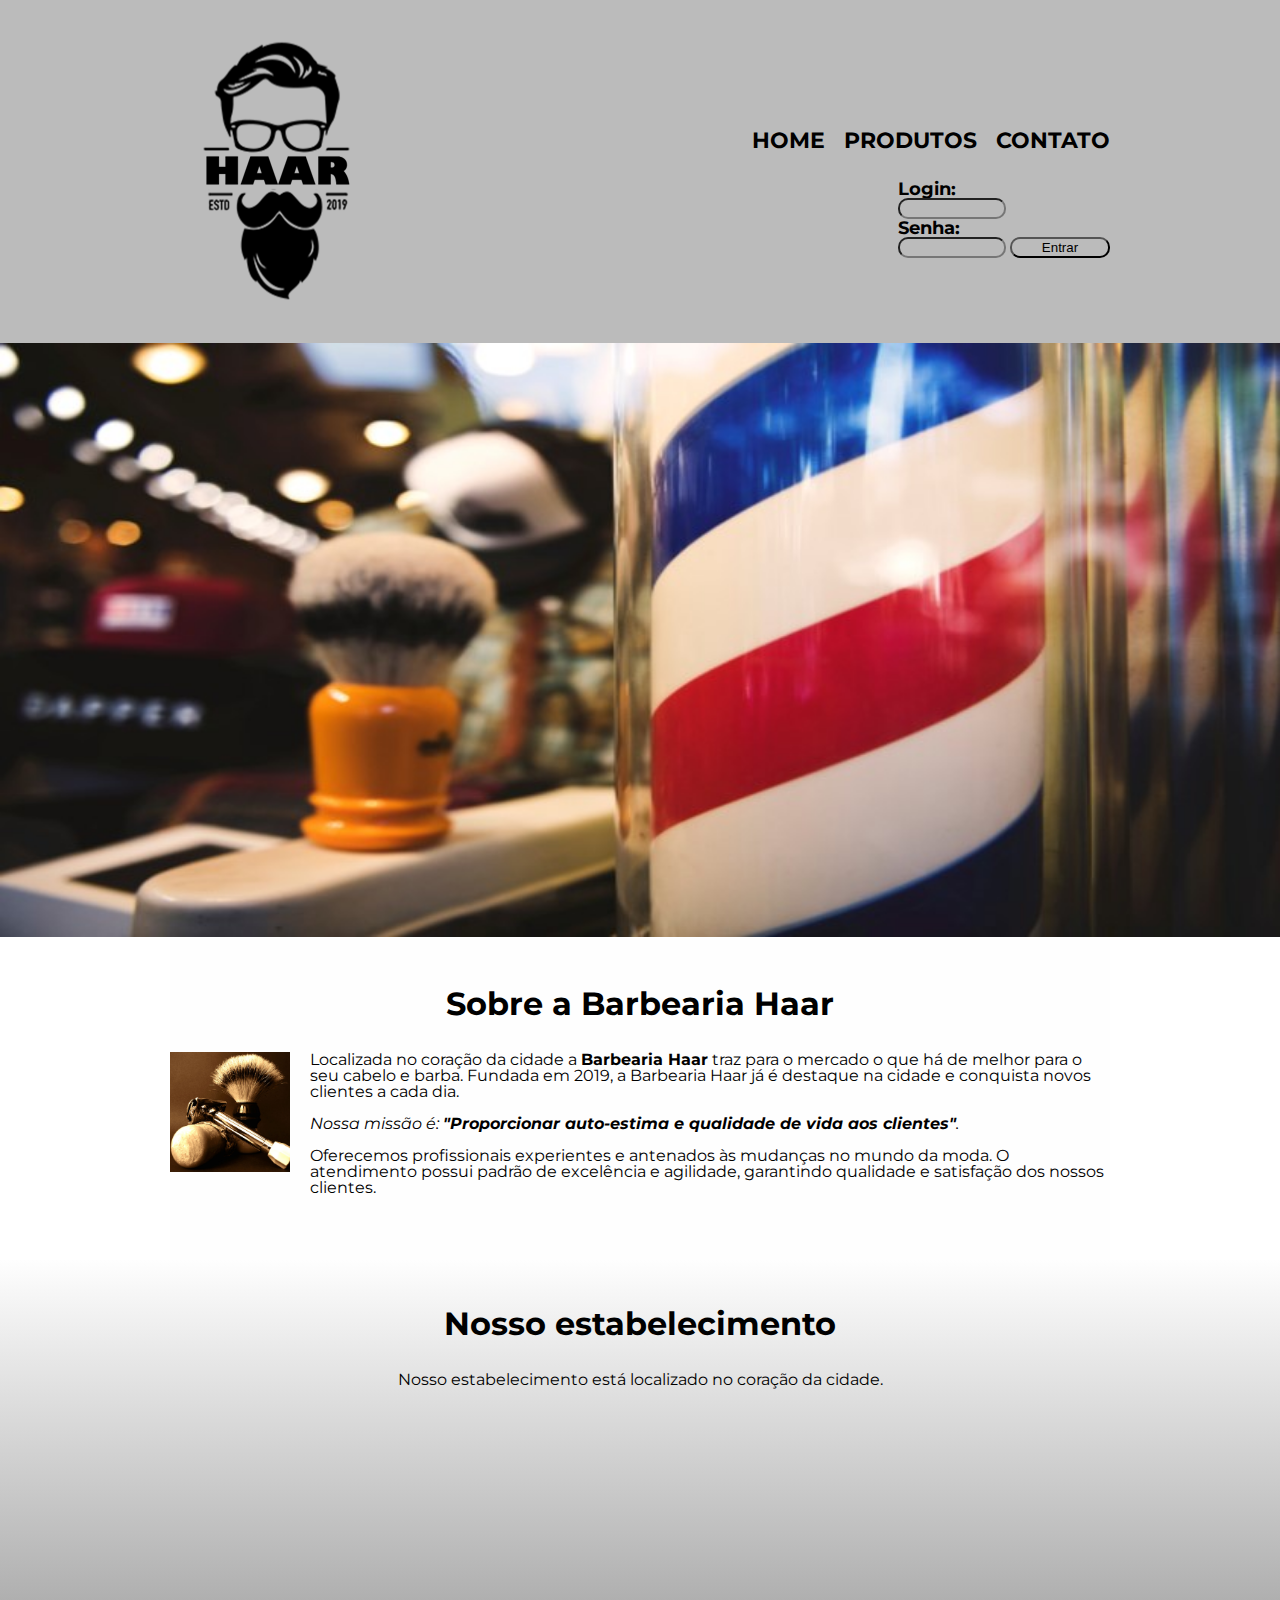
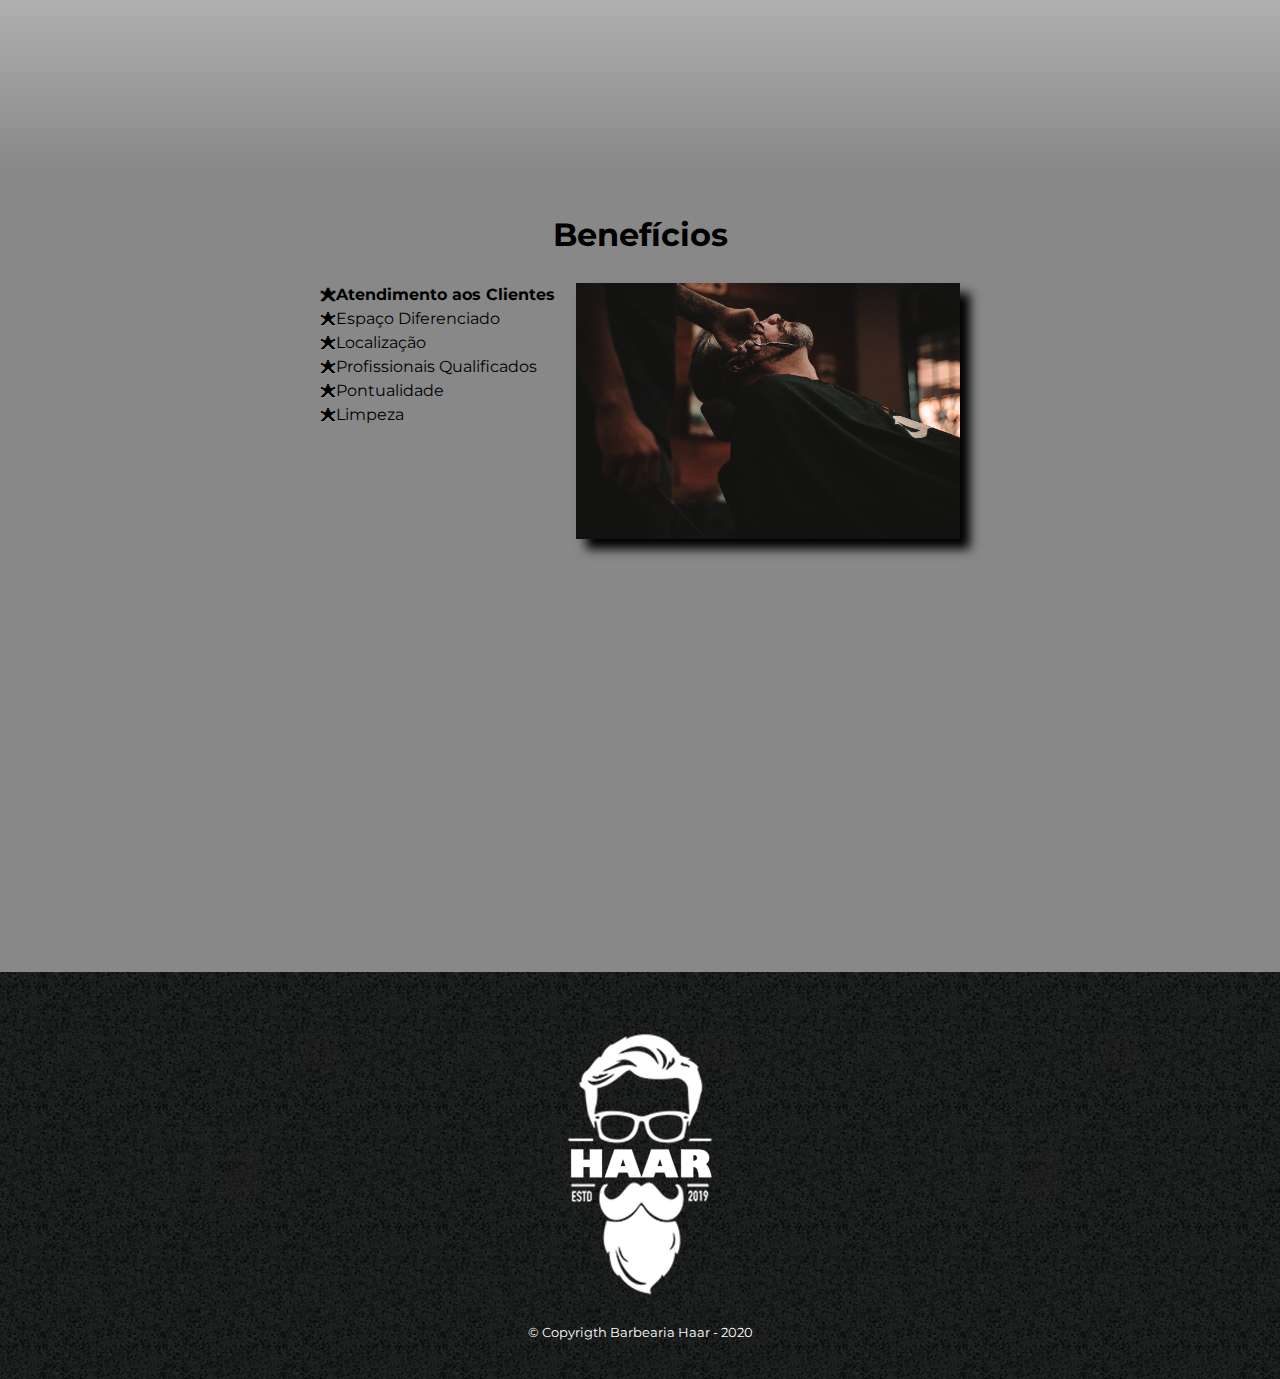
<file: index.html>
<!DOCTYPE html>
<html lang="pt-br">
	<head>
        <meta charset="UTF-8">
        <meta name="viewport" content="width=device-width">
        <title>Barbearia Haar</title>
        <link rel="stylesheet" href="reset.css">
        <link rel="stylesheet" href="style.css">
        <link href="https://fonts.googleapis.com/css2?family=Montserrat:wght@300;400;600;700;900&display=swap" rel="stylesheet">
	</head>

	<body>
        <header>
            <div class="caixa">
                <h1 id="logo"><img src="logo.png" alt=""></h1>
                <nav>
                    <ul>
                        <li><a href="index.html">Home</a></li>
                        <li><a href="produtos.html">Produtos</a></li>
                        <li><a href="contato.html">Contato</a></li>
                    </ul>
                </nav>
                <form id="login">
                    <h1 class="login">Login:</h1> 
                    <input type="text" name="Usuario" id="Usuario">
                    <h1 class="login">Senha:</h1>
                    <input type="password" name="Senha:" id="Senha"> 
                    <input type="submit" value="Entrar">
                </form>
            </div>
        </header>

        <img class="banner" src="barber.jpg">

        <main>
            <section class="principal">
                <h2 class="titulo-principal">Sobre a Barbearia Haar</h2>

                <img class="utensilios" src="utensilios.jpg" alt="Utensílios de barbeiro">

                <p>Localizada no coração da cidade a <strong>Barbearia Haar</strong> traz para o mercado o que há de melhor para o seu cabelo e barba. Fundada em 2019, a Barbearia Haar já é destaque na cidade e conquista novos clientes a cada dia.</p>

                <p id="missao"><em>Nossa missão é: <strong>"Proporcionar auto-estima e qualidade de vida aos clientes"</strong>.</em></p>

                <p>Oferecemos profissionais experientes e antenados às mudanças no mundo da moda. O atendimento possui padrão de excelência e agilidade, garantindo qualidade e satisfação dos nossos clientes.</p>   
            </section>

            <section class="mapa">
                <h3 class="titulo-principal">Nosso estabelecimento</h3>

                <p>Nosso estabelecimento está localizado no coração da cidade.</p>

                <div class="mapa-conteudo">
                    <iframe src="https://www.google.com/maps/embed?pb=!1m18!1m12!1m3!1d3671.6255532710516!2d-45.5796899!3d-23.0375169!2m3!1f0!2f0!3f0!3m2!1i1024!2i768!4f13.1!3m3!1m2!1s0x94ccf8ed628b4757%3A0x65641c38ea0424cc!2sEscola%20SENAI%20F%C3%A9lix%20Guisard!5e0!3m2!1spt-BR!2sbr!4v1601659256298!5m2!1spt-BR!2sbr" width="100%" height="300" frameborder="0" style="border:0;" allowfullscreen="" aria-hidden="false" tabindex="0"></iframe>
                </div>
            </section>

            <section class="beneficios">
                <h3 class="titulo-principal">Benefícios</h3>

                <div class="conteudo-beneficios">
                    <ul class="lista-beneficios">
                        <li class="itens">Atendimento aos Clientes</li>
                        <li class="itens">Espaço Diferenciado</li>
                        <li class="itens">Localização</li>
                        <li class="itens">Profissionais Qualificados</li>
                        <li class="itens">Pontualidade</li>
                        <li class="itens">Limpeza</li>
                    </ul><img class="imagem-beneficios" src="beneficios.jpg">
                </div>

                <div class="video"><iframe width="100%" height="315" src="https://www.youtube.com/embed/wcVVXUV0YUY" frameborder="0" allow="accelerometer; autoplay; encrypted-media; gyroscope; picture-in-picture" allowfullscreen></iframe></div>
            </section>
        </main>

        <footer>
            <img src="logo-branco.png" alt="logo">
            <p class="copyrigth">&copy; Copyrigth Barbearia Haar - 2020</p>
        </footer>
    </body>
</html>
</file>
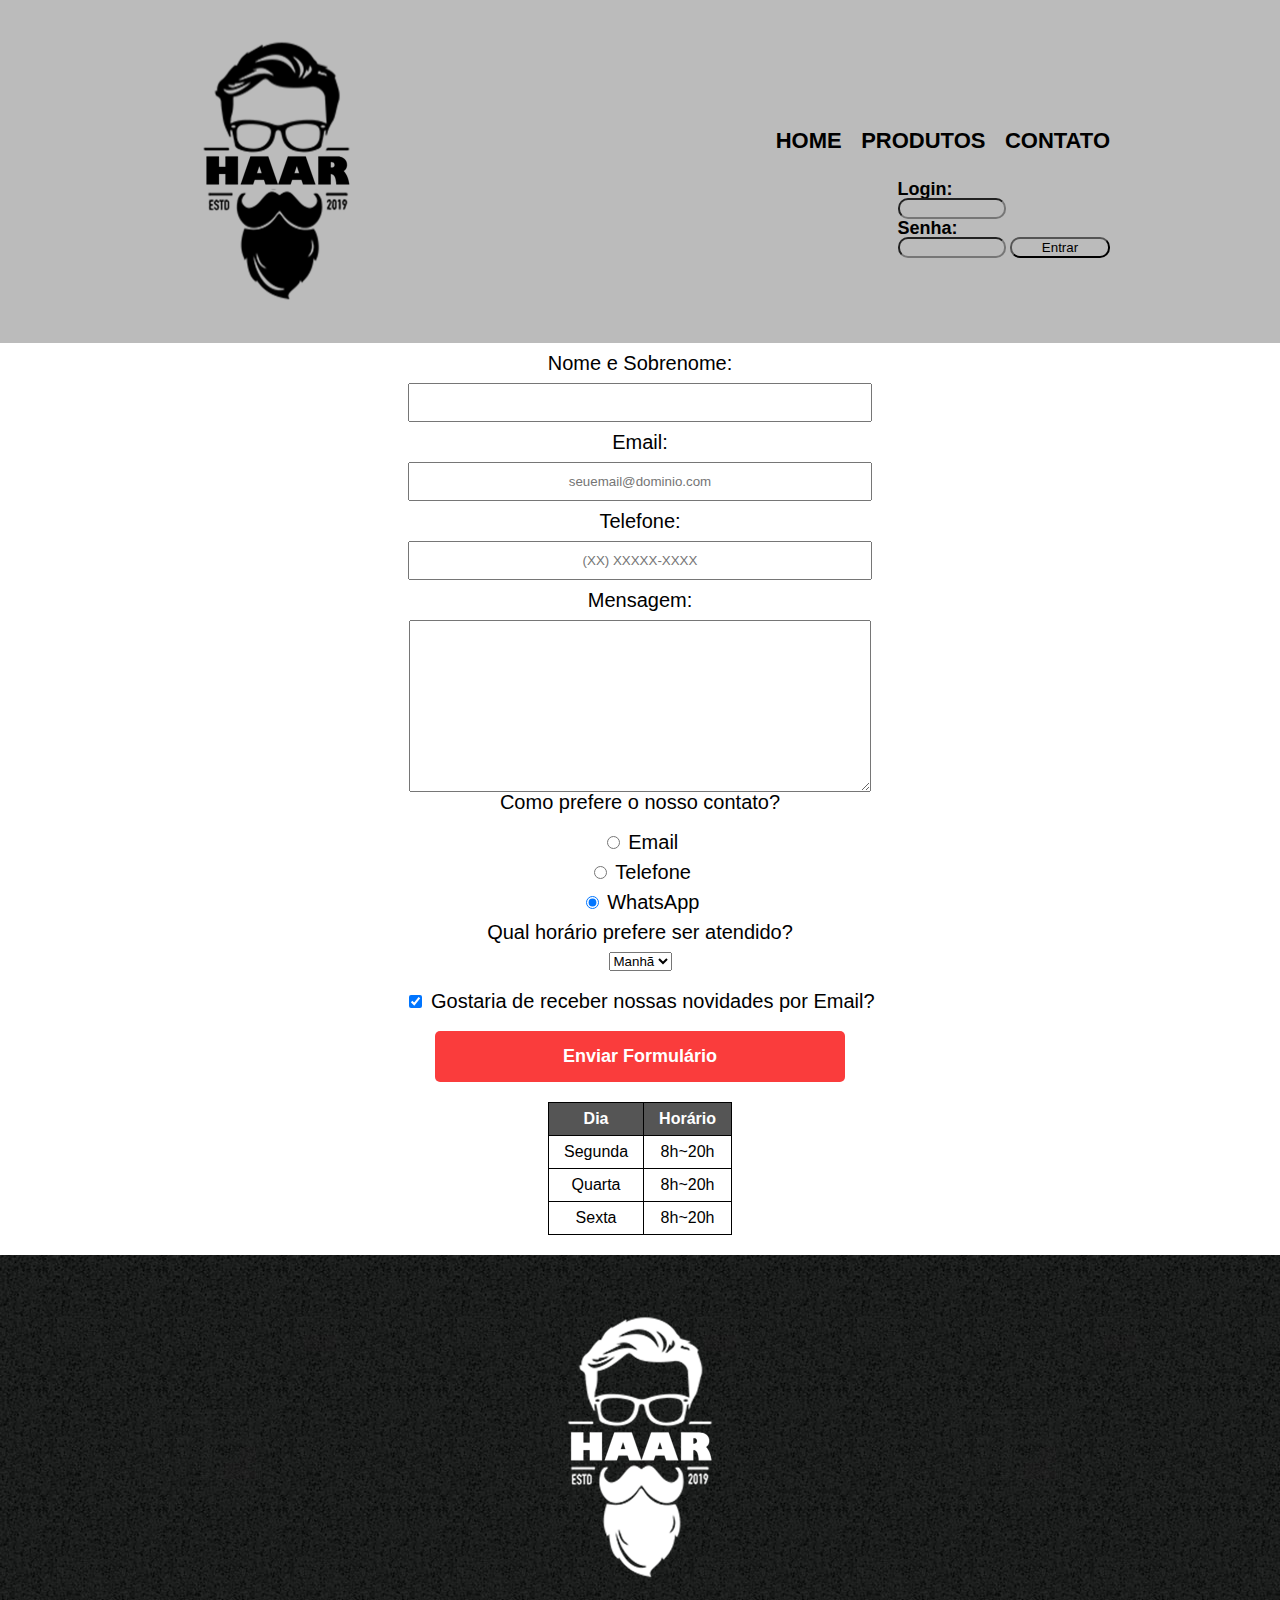
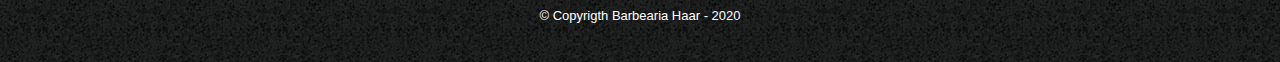
<file: contato.html>
<!DOCTYPE html>
<html lang="pt-br">
<head>
    <meta charset="UTF-8">
    <title>Contato - Barbearia Haar</title>
    <link rel="stylesheet" href="reset.css">
    <link rel="stylesheet" href="style.css">
</head>
<body>
    <header>
        <div class="caixa">
            <h1><img src="logo.png" alt=""></h1>
            <nav>
                <ul>
                    <li><a href="index.html">Home</a></li>
                    <li><a href="produtos.html">Produtos</a></li>
                    <li><a href="contato.html">Contato</a></li>
                </ul>
            </nav>
            <form id="login">
                <h1 class="login">Login:</h1> 
                <input type="text" name="Usuario" id="Usuario">
                <h1 class="login">Senha:</h1>
                <input type="password" name="Senha:" id="Senha"> 
                <input type="submit" value="Entrar">
            </form>
        </div>
    </header>

    <main>
        <div class="contato-form">
            <form>
                <label for="nomeSobrenome">Nome e Sobrenome: </label>
                <input type="text" name="nome" id="nomeSobrenome" class="input-padrao" required>

                <label for="email">Email: </label>
                <input type="email" name="email" id="email" class="input-padrao" required placeholder="seuemail@dominio.com">

                <label for="telefone">Telefone: </label>
                <input type="tel" name="telefone" id="telefone" class="input-padrao" required placeholder="(XX) XXXXX-XXXX">

                <label for="mensagem">Mensagem: </label>
                <textarea name="mensagem" id="mensagem" cols="70" rows="10" class="input-padrao" required></textarea>

                <fieldset>
                    <legend>Como prefere o nosso contato? </legend>
                    <label for="radio-email"><input type="radio" name="contato" id="radio-email" value="email"> Email </label>

                    <label for="radio-telefone"><input type="radio" name="contato" id="radio-telefone" value="telefone"> Telefone </label>

                    <label for="radio-whatsapp"><input type="radio" name="contato" id="radio-whatsapp" value="WhatsApp" checked> WhatsApp </label>
                </fieldset>

                <fieldset>
                    <legend>Qual horário prefere ser atendido?</legend>
                    <select>
                        <option>Manhã</option>
                        <option>Tarde</option>
                        <option>Noite</option>
                    </select>
                </fieldset>

                <label class="checkbox"><input type="checkbox" checked> Gostaria de receber nossas novidades por Email?</label>


                <input type="submit" value="Enviar Formulário" class="enviar">
            </form>

            <table>
                <thead>
                    <tr>
                        <th>Dia</th>
                        <th>Horário</th>
                    </tr>
                </thead>
                <tbody>
                    <tr>
                        <td>Segunda</td>
                        <td>8h~20h</td>
                    </tr>
                    <tr>
                        <td>Quarta</td>
                        <td>8h~20h</td>
                    </tr>
                    <tr>
                        <td>Sexta</td>
                        <td>8h~20h</td>
                    </tr>
                </tbody>
            </table>
        </div>

    </main>

    <footer>
        <img src="logo-branco.png" alt="logo">
        <p class="copyrigth">&copy; Copyrigth Barbearia Haar - 2020</p>
    </footer>
</body>
</html>
</file>
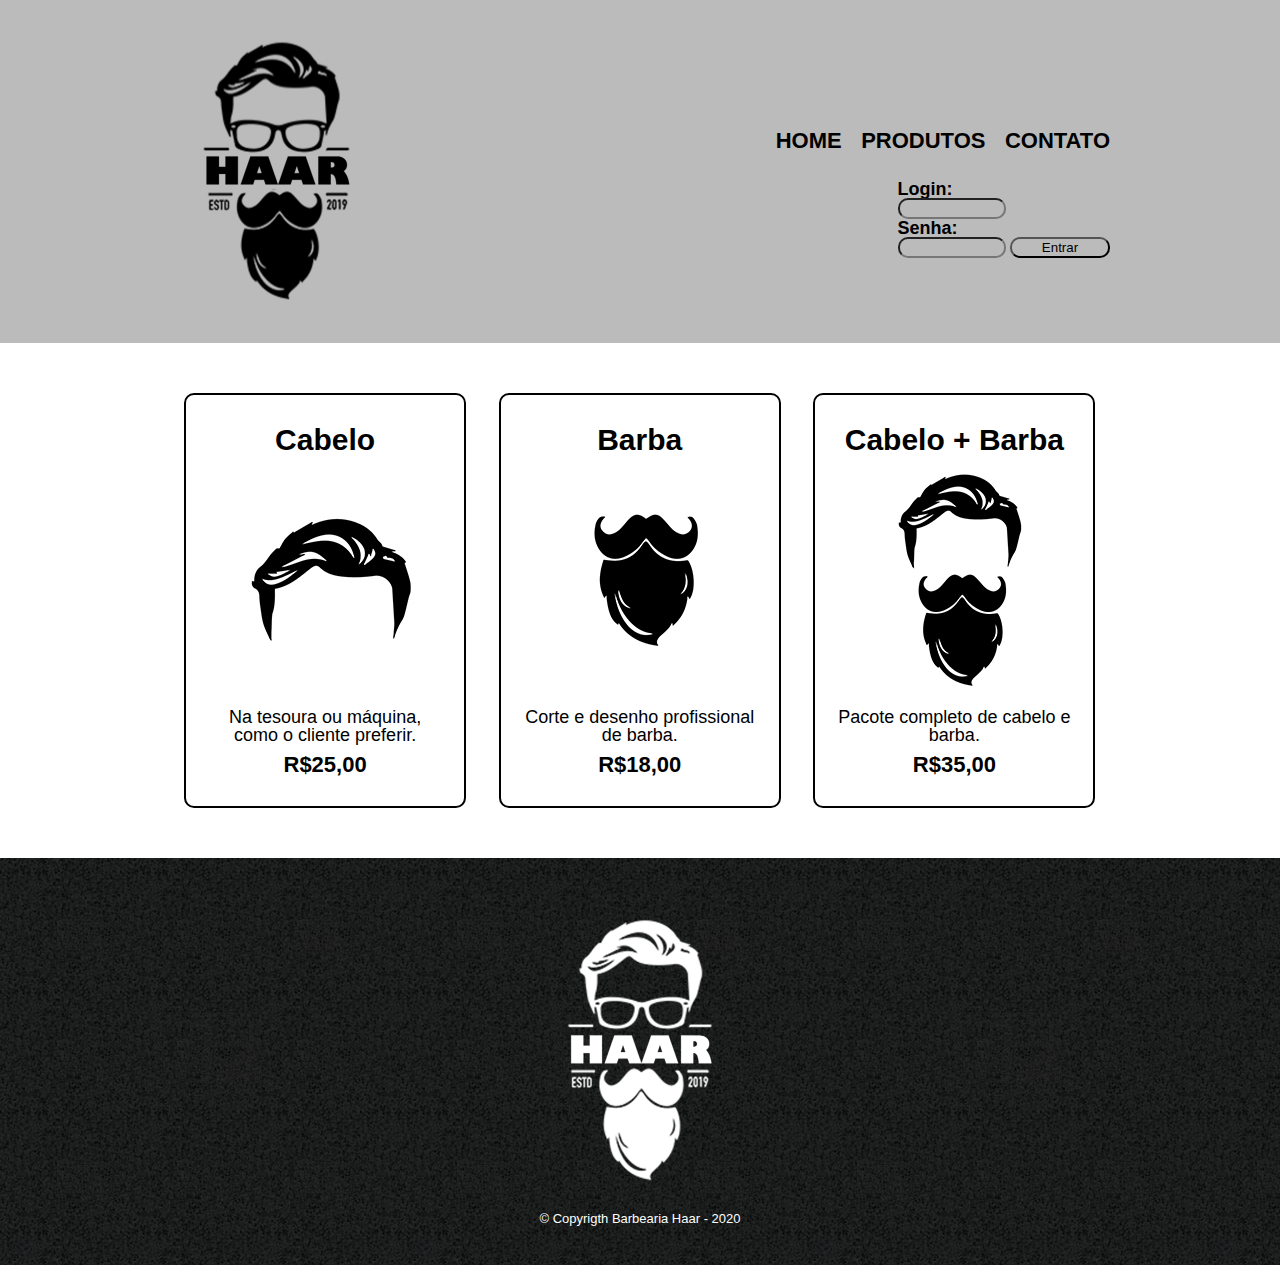
<file: produtos.html>
<!DOCTYPE html>
<html lang="pt-br">
<head>
    <meta charset="UTF-8">
    <title>Produtos - Barbearia Haar</title>
    <link rel="stylesheet" href="reset.css">
    <link rel="stylesheet" href="style.css">
</head>
<body>
    <header>
        <div class="caixa">
            <h1><img src="logo.png" alt=""></h1>
            <nav>
                <ul>
                    <li><a href="index.html">Home</a></li>
                    <li><a href="produtos.html">Produtos</a></li>
                    <li><a href="contato.html">Contato</a></li>
                </ul>
            </nav>
            <form id="login">
                <h1 class="login">Login:</h1> 
                <input type="text" name="Usuario" id="Usuario">
                <h1 class="login">Senha:</h1>
                <input type="password" name="Senha:" id="Senha"> 
                <input type="submit" value="Entrar">
            </form>
        </div>
    </header>

    <main>
        <ul class="produtos">
            <li>
                <h2>Cabelo</h2>
                <img src="cabelo.jpg" alt="Cabelo">
                <p class="produto-descricao">Na tesoura ou máquina, como o cliente preferir.</p>
                <p class="produto-preco">R$25,00</p>
            </li>
            <li>
                <h2>Barba</h2>
                <img src="barba.jpg" alt="Barba">
                <p class="produto-descricao">Corte e desenho profissional de barba.</p>
                <p class="produto-preco">R$18,00</p>
            </li>
            <li>
                <h2>Cabelo + Barba</h2>
                <img src="cabelo+barba.jpg" alt="Cabelo mais barba">
                <p class="produto-descricao">Pacote completo de cabelo e barba.</p>
                <p class="produto-preco">R$35,00</p>
            </li>
        </ul>
    </main>

    <footer>
        <img src="logo-branco.png" alt="logo">
        <p class="copyrigth">&copy; Copyrigth Barbearia Haar - 2020</p>
    </footer>
</body>
</html>
</file>
<file: style.css>
body {
    font-family: 'Montserrat', sans-serif;
}

header {
    background-color: #BBBBBB;
    padding: 20px 0;
}

.caixa {
    position: relative;
    width: 940px;
    margin: 0 auto;
}

nav {
    position: absolute;
    top: 110px;
    right: 0;
}

nav li {
    display: inline;
    margin: 0px 0px 0px 15px;
}

nav a {
    text-transform: uppercase;
    color: #000000;
    font-weight: bold;
    font-size: 22px;
    text-decoration: none;
}

nav a:hover {
    color: red;
    text-decoration: underline;
}

#login {
    position: absolute;
    top: 160px;
    right: 0px;
}

#login input {
    width: 100px;
    background-color: #BBBBBB;
    border-radius: 10px;
}

.login {
    color: #000000;
    font-weight: bold;
    font-size: 18px;
}

.produtos {
    width: 940px;
    margin: 0 auto;
    padding: 50px 0;
}

.produtos li {
    display: inline-block;
    text-align: center;
    width: 30%;
    vertical-align: top;
    margin: 0 1.5%;
    padding: 30px 20px;
    box-sizing: border-box;
    border: 2px solid black;
    border-radius: 10px;
}

.produtos li:hover {
    border-color: red;
}

.produtos li:active {
    border-color: blue;
}

.produtos li:hover h2 {
    font-size: 34px;
}

.produtos h2 {
    font-size: 30px;
    font-weight: bold;
}

.produto-descricao {
    font-size: 18px;
}

.produto-preco {
    font-size: 22px;
    font-weight: bold;
    margin-top: 10px;
}

footer {
    text-align: center;
    background: url("bg.jpg");
    padding: 40px 0;
}

.copyrigth {
    color: white;
    font-size: 13px;
    margin-top: 20px;
}

form {
    margin: auto;
    align-items: center;
}

form label, form legend {
    display: block;
    font-size: 20px;
    margin: 10px auto;
    text-align: center;
}

fieldset {
    text-align: center;

}

legend {
    text-align: center;
}

.contato-form {
    width: 80%;
    margin: auto;
}

.input-padrao {
    display: block;
    margin: auto auto;
    padding: 10px 25px;
    width: 40%;
    text-align: center;
}

.checkbox {
    margin: 20px 0;
    text-align: center;
}

.enviar {
    width: 40%;
    padding: 15px 0;
    background-color: rgb(250, 60, 60);
    color: white;
    font-weight: bold;
    font-size: 18px;
    border: none;
    transition: 1s;
    border-radius: 5px;
    text-align: center;
    margin: auto 30%;
}

.enviar:hover {
    text-align: center;
    background-color: red;
    cursor: pointer;
    transform: scale(1.1);
}

table {
    margin: 20px auto;
    text-align: center;
}

thead {
    background-color: #555555;
    color: white;
    font-weight: bold;
}

td, th {
    border: 1px solid black;
    padding: 8px 15px;
}

/* CSS da página inicial*/
.banner {
    width: 100%;
}

.titulo-principal {
    text-align: center;
    font-size: 2em;
    margin: 0 0 1em;
    clear: left;
    font-weight: bold;
}

.principal {
    padding: 3em 0;
    background-color: #FEFEFE;
    width: 940px;
    margin: 0 auto;
}

.principal p {
    margin: 0 0 1em;
}

.principal  strong{
    font-weight: bold;
}

.principal em {
    font-style: italic;
}

.utensilios {
    width: 120px;
    float: left;
    margin: 0 20px 20px 0;
}

.mapa {
    padding: 3em 0;
    background: linear-gradient(#FEFEFE, #888888);
}

.mapa-conteudo {
    width: 940px;
    margin: 0 auto;
}

.mapa p {
    margin: 0 0 2em;
    text-align: center;
}

.beneficios {
    padding: 3em 0;
    background-color: #888888;
}

.conteudo-beneficios {
    width: 640px;
    margin: auto;
}

.lista-beneficios {
    width: 40%;
    display: inline-block;
    vertical-align: top;
}

.itens {
    line-height: 1.5em;
}

.itens:before {
    content: "🟊";
}

.itens:first-child {
    font-weight: bold;
}

.imagem-beneficios {
    width: 60%;
    opacity: 1;
    transition: 400ms;
    box-shadow: 10px 10px 10px #000000;
}

.imagem-beneficios:hover {
    opacity: 0.5;
}

.video {
    width: 560px;
    margin: 2em auto;
}

@media screen and (max-width: 480px) {
    .caixa, .principal, .conteudo-beneficios, .mapa-conteudo, .video, .produtos {
        width: auto;
    }

    h1 {
        text-align: center;
    }

    nav {
        position: static;
    }

    .lista-beneficios, .imagem-beneficios {
        width: 100%;
    }

    .produtos li {
        display: block;
    }
}
</file>
